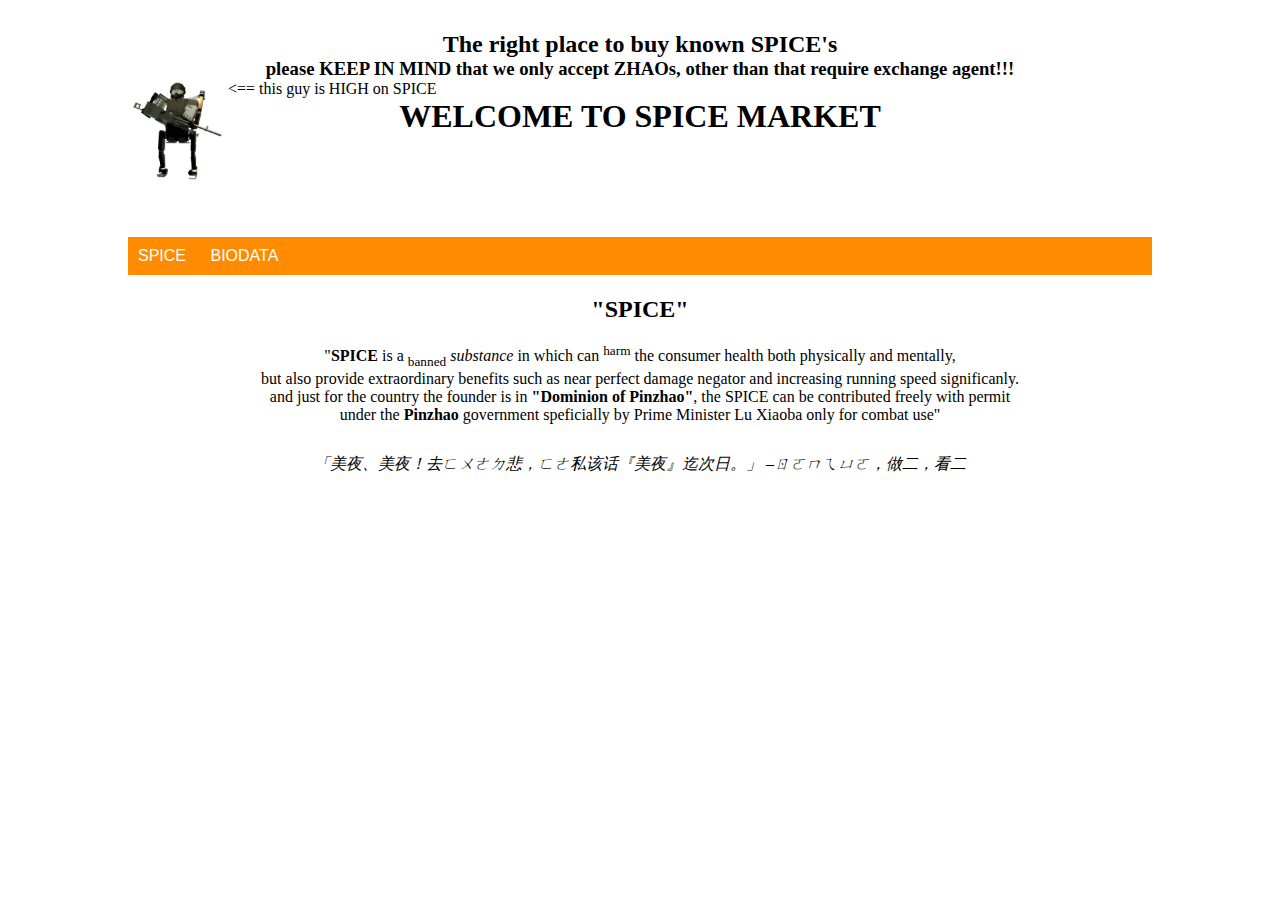
<file: vid 1-13/index.html>
<!DOCTYPE html>
<html lang="en">
<head>
    <meta charset="UTF-8">
    <meta name="viewport" content="width=device-width, initial-scale=1.0">
    <title>SPICE MARKET</title>
    <link rel="stylesheet" href="style.css">
    <link rel="icon" href="img/dandro.jpg">
    <style>
        h2{text-align: center;}
        p{text-align: center;}
        h1{text-align: center;margin-right: 100px;}
        h3{text-align: center;}
    </style>
</head>
<body>
  <div class="wrapper">
    <div class="content">
    <header>
    
    <h2>The right place to buy known SPICE's</h2>
    <h3>please KEEP IN MIND that we only accept ZHAOs, other than that require exchange agent!!!</h3>

    <img src="img/600px-APU_Prototype.jpg" alt="spiceymen"> <== this guy is HIGH on SPICE
    <h1>WELCOME TO SPICE MARKET</h1>
    <nav>
    <ul>
        <li> <a href="#">SPICE</a>
            <ul>
                <li><a href="PAGES/OCT.HTML">OverCharge Tabs</a></li>
                <li><a href="PAGES/N-816.HTML">NANO-816</a></li>
                <li><a href="PAGES/STIM.HTML">HL-1 STIM</a></li>
                <li><a href="PAGES/SPICE.HTML">Raw SPICE</a></li>
            </ul>
        </li>
        <li> <a href="PAGES/BIODATA.HTML">BIODATA</a></li>
    </ul>
    </nav>
    </header>
    <section>
    <h2>"SPICE"</h2>
    <P>"<strong>SPICE</strong> is a <sub>banned</sub>  <em>substance</em> in which can <sup>harm</sup> the consumer health both physically and mentally,<br> but also provide extraordinary benefits such as near perfect damage negator and increasing running speed significanly.
    <br> and just for the country the founder is in <strong>"Dominion of Pinzhao"</strong>,
     the SPICE can be contributed freely with permit <br> under the <strong>Pinzhao</strong> government speficially by Prime Minister Lu Xiaoba only for combat use"</p>
    </section>
    <footer><p><i class="copyright" aria-hidden="true">「美夜、美夜！去ㄈㄨㄜㄉ悲，ㄈㄜ私该话『美夜』迄次日。︁」 –ㄖㄛㄇㄟㄩㄛ，做二，看二</i></p></footer> 
    </div>
  </div>
</body>
</html>
</file>
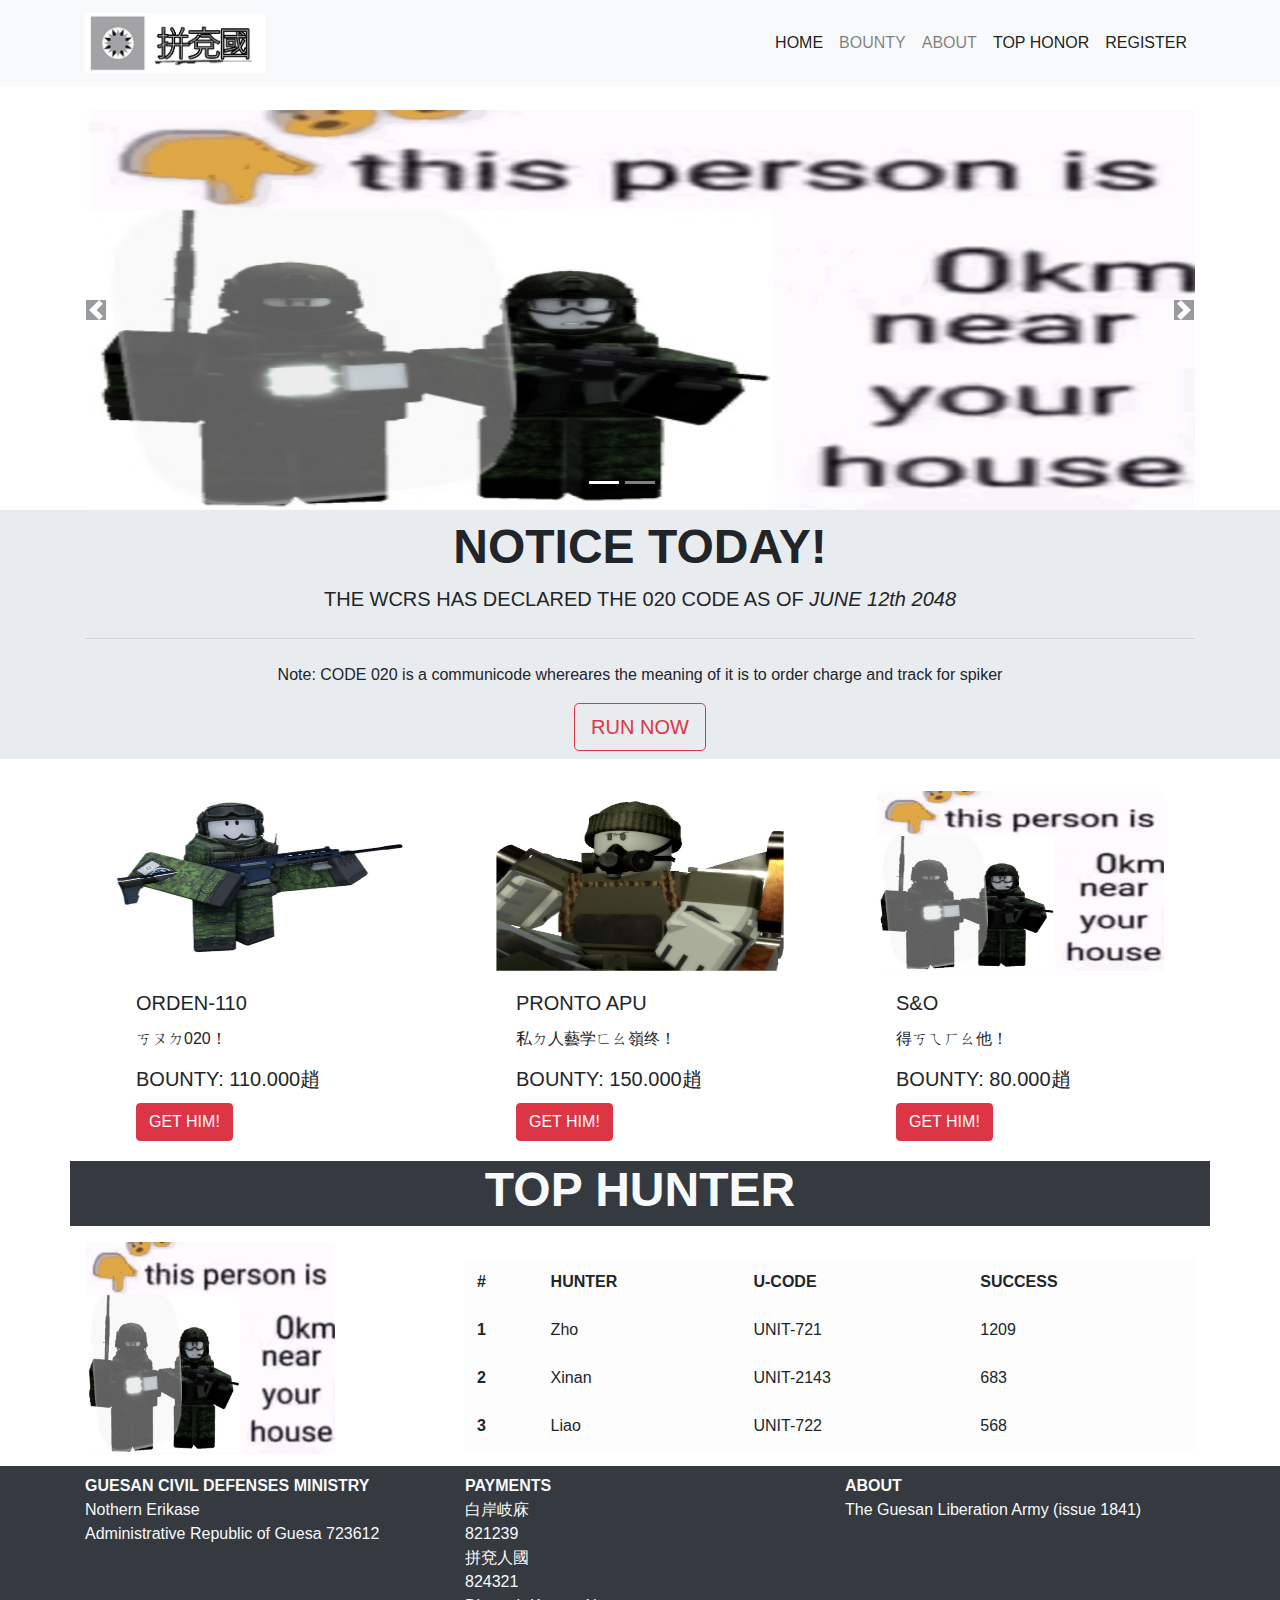
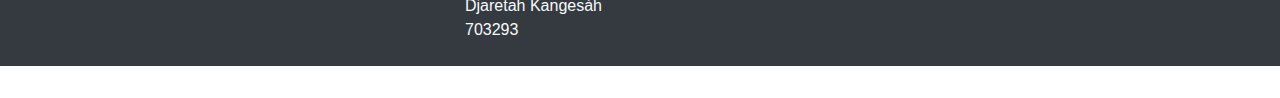
<file: vid 1-9/index.html>
<!DOCTYPE html>
<html lang="en">
<head>
    <meta charset="UTF-8">
    <meta name="viewport" content="width=device-width, initial-scale=1.0">
    <link href="bootstrap/css/bootstrap.min.css" rel="stylesheet" />
    <link rel="stylesheet" href="style.css">
    <link rel="shortcut icon" href="img/wcrs.png" type="image/x-icon">
    <title>HuntATarget.com</title>
</head>
<body>
    <!-- nav -->
<nav class="navbar navbar-light bg-light navbar-expand-sm sticky-top">
    <div class="container">
        <a class="navbar-brand" href="#">
            <img src="img/domb.jpg" width="180px" alt="wcrs" loading="dominian">
        </a> 
            <button class="navbar-toggler" type="button" data-toggle="collapse" data-target="#navbarNav" aria-controls="navbarNav" aria-expanded="false" aria-label="Toggle navigation">
              <span class="navbar-toggler-icon"></span>
            </button>
            <div class="collapse navbar-collapse" id="navbarNav">
              <ul class="navbar-nav ml-auto">
                <li class="nav-item ">
                  <a class="nav-link active" href="#">HOME</a>
                </li>
                <li class="nav-item">
                  <a class="nav-link" href="#BOUNTY">BOUNTY</a>
                </li>
                <li class="nav-item">
                  <a class="nav-link" href="#ABOUT">ABOUT</a>
                </li>
                <li class="nav-item active">
                  <a class="nav-link" href="#PRONTO">TOP HONOR</a>
                </li>
                <li class="nav-item active">
                  <a class="nav-link" href="#popup" data-toggle="modal" data-target="#popup">REGISTER</a>
                </li>
              </ul>
            </div>
    </div>
  </nav>

  <!-- slider -->
  <div id="carouselExampleIndicators" class="carousel slide" data-ride="carousel">
    <ol class="carousel-indicators">
      <li data-target="#carouselExampleIndicators" data-slide-to="0" class="active"></li>
      <li data-target="#carouselExampleIndicators" data-slide-to="1"></li>
      <li data-target="#carouselExampleIndicators" data-slide-to="2"></li>
    </ol>
    <!-- isi slider -->
<div class="container mt-4 mb-3x">
    <div class="carousel-inner">
      <div class="carousel-item active">
        <img src="img/Untitled19_20241010132918.jpg" class="d-block w-100" alt="...">
      </div>
      <div class="carousel-item">
        <img src="img/Untitled19_20241010132918.jpg" class="d-block w-100" alt="...">
      </div>
      <div class="carousel-item">
        <img src="img/Untitled19_20241010132918.jpg" class="d-block w-100" alt="...">
        <div class="carousel-caption d-none d-md-block text-danger">
          <h5>ok now run</h5>
          <p>the spiker and orden has declared code 020</p>
        </div>
      </div>
    </div>
    <!-- button L/R -->
    <a class="carousel-control-prev " href="#carouselExampleIndicators" role="button" data-slide="prev">
      <span class="carousel-control-prev-icon bg-dark" aria-hidden="true"></span>
      <span class="sr-only">Previous</span>
    </a>
    <a class="carousel-control-next" href="#carouselExampleIndicators" role="button" data-slide="next">
      <span class="carousel-control-next-icon bg-dark" aria-hidden="true"></span>
      <span class="sr-only">Next</span>
    </a>
  </div>
</div>
  <!-- jumbotron -->

  <div class="jumbotron jumbotron-fluid text-center">
    <div class="container">

    <h1 class="display-4">NOTICE TODAY!</h1>
    
    <p class="lead">THE WCRS HAS DECLARED THE 020 CODE AS OF <em>JUNE 12th 2048 </em></p>

    <hr class="my-4" />

    <p>Note: CODE 020 is a communicode whereares the meaning of it is to order charge and track for spiker</p>

    <a class="btn btn-outline-danger btn-lg " href="#" role="button">RUN NOW</a>
    </div>
  </div>

  <!-- card -->

     <div class="container">
      <div class="row" id="BOUNTY">
        <div class="col-lg-4 d-flex justify-content-center">
          <div class="card border-0">
            <img src="img/wcrs.png" class="card-img-top" alt="...">
            <div class="card-body">
              <h5 class="card-title">ORDEN-110</h5>
              <p class="card-text">ㄎㄡㄉ020！</p>
              <h5 class="card-title">BOUNTY: 110.000趙</h5>
              <a href="#" class="btn btn-danger">GET HIM!</a>
            </div>
          </div>
        </div>

        <div class="col-lg-4 d-flex justify-content-center">
          <div class="card border-0">
            <img src="img/APU_PROTO_PILOT_RENDER.jpg" class="card-img-top" alt="...">
            <div class="card-body">
              <h5 class="card-title">PRONTO APU</h5>
              <p class="card-text"> 私ㄉ人藝学ㄈㄠ嶺终！</p>
              <h5 class="card-title">BOUNTY: 150.000趙</h5>
              <a href="#" class="btn btn-danger" data-toggle="modal" data-target="#popup">GET HIM!</a>
            </div>
          </div>
        </div>

        <div class="col-lg-4 d-flex justify-content-center">
          <div class="card border-0">
            <img src="img/Untitled19_20241010132918.jpg" class="card-img-top" alt="...">
            <div class="card-body">
              <h5 class="card-title">S&O</h5>
              <p class="card-text">得ㄎㄟㄏㄠ他！</p>
              <h5 class="card-title">BOUNTY: 80.000趙</h5>
              <a href="#" class="btn btn-danger">GET HIM!</a>
            </div>
          </div>
        </div>
      </div>
     </div>

  <div class="container" id="PRONTO">
    <div class="row text-center bg-dark text-light">
      <div class="col">
        <h1>TOP HUNTER</h1>
      </div>
    </div>
    <div class="row mt-3">
      <div class="col-lg-4">
        <img src="img/Untitled19_20241010132918.jpg" width="250" alt="">   
      </div>
      <div class="col-lg-8">
        <table class="table table-light mt-3 table-borderless">
          <thead>
            <tr>
              <th scope="col">#</th>
              <th scope="col">HUNTER</th>
              <th scope="col">U-CODE</th>
              <th scope="col">SUCCESS</th>
            </tr>
          </thead>
          <tbody>
            <tr>
              <th scope="row">1</th>
              <td>Zho</td>
              <td>UNIT-721</td>
              <td>1209</td>
            </tr>
            <tr>
              <th scope="row">2</th>
              <td>Xinan</td>
              <td>UNIT-2143</td>
              <td>683</td>
            </tr>
            <tr>
              <th scope="row">3</th>
              <td>Liao</td>
              <td>UNIT-722</td>
              <td>568</td>
            </tr>
          </tbody>
        </table>
      </div>
    </div>
  </div> 

  <div class="jumbotron jumbotron-fluid bg-dark text-light" id="ABOUT">
    <div class="container">
      <div class="row">
        <div class="col-lg-4">
          <p><strong>GUESAN CIVIL DEFENSES MINISTRY</strong><br> Nothern Erikase <br> Administrative Republic of Guesa 723612</p>
        </div>
        <div class="col-lg-4">
          <p><strong>PAYMENTS</strong>
          <br> 白岸岐庥 <br> 821239
          <br> 拼兗人國 <br> 824321
          <br> Djaretah Kangesàh <br> 703293</p>
        </div>
        <div class="col-lg-4">
          <p><strong>ABOUT</strong>
            <br>The Guesan Liberation Army (issue 1841)
        </div>
      </div>
    </div>
  </div>

<!-- Modal -->
<div class="modal fade" id="popup" tabindex="-1" aria-labelledby="exampleModalLabel" aria-hidden="true">
  <div class="modal-dialog modal-dialog-centered">
    <div class="modal-content">

      <div class="modal-header">
        <h5 class="modal-title" id="exampleModalLabel">YOU SHOULD REGISTER NOW!!!</h5>
        <button type="button" class="close" data-dismiss="modal" aria-label="Close">
          <span aria-hidden="true">&times;</span>
        </button>
      </div>

      <div class="modal-body">
        <form>
        <div class="row">
          <div class="col">
            <img src="img/wcrsb.jpg" width="200px" >
            <h1> 私ㄉ人藝学ㄈㄠ嶺终!</h1>
             <div class="form-group">
               <label for="exampleInputEmail1">your unit code</label>
               <input type="text" class="form-control" id="exampleInputEmail1" aria-describedby="emailHelp">
               <small id="emailHelp" class="form-text text-muted">eg:UNIT-[unit id]</small>
             </div>
          </div>
      </div>

      <div class="row">
        <div class="col-md-6">
          <div class="form-group">
            <label for="exampleInputPassword1">authorization code</label>
            <input type="text" class="form-control" id="exampleInputPassword1">
          </div>
        </div>
        <div class="col-md-3">
          <div class="form-group">
            <label for="exampleInputPassword1">entry code</label>
            <input type="text" class="form-control" id="exampleInputPassword1">
          </div>
        </div>
        <div class="col-md-3">
          <div class="form-group">
            <label for="exampleInputPassword1">mgc id</label>
            <input type="text" class="form-control" id="exampleInputPassword1">
          </div>
        </div>
      </div>

          

          <div class="form-group form-check">
            <input type="checkbox" class="form-check-input" id="exampleCheck1">
            <label class="form-check-label" for="exampleCheck1">confirm</label>
          </div>
        </form>
      </div>

      <div class="modal-footer">
        <button type="button" class="btn btn-danger" data-dismiss="modal">WHAT!!!</button>
      </div>
    </div>
  </div>
</div>

    <script src="https://code.jquery.com/jquery-3.5.1.slim.min.js" integrity="sha384-DfXdz2htPH0lsSSs5nCTpuj/zy4C+OGpamoFVy38MVBnE+IbbVYUew+OrCXaRkfj" crossorigin="anonymous"></script>
    <script src="https://cdn.jsdelivr.net/npm/popper.js@1.16.1/dist/umd/popper.min.js" integrity="sha384-9/reFTGAW83EW2RDu2S0VKaIzap3H66lZH81PoYlFhbGU+6BZp6G7niu735Sk7lN" crossorigin="anonymous"></script>

    <script src="bootstrap/js/bootstrap.min.js"></script>
</body>
</html>
</file>
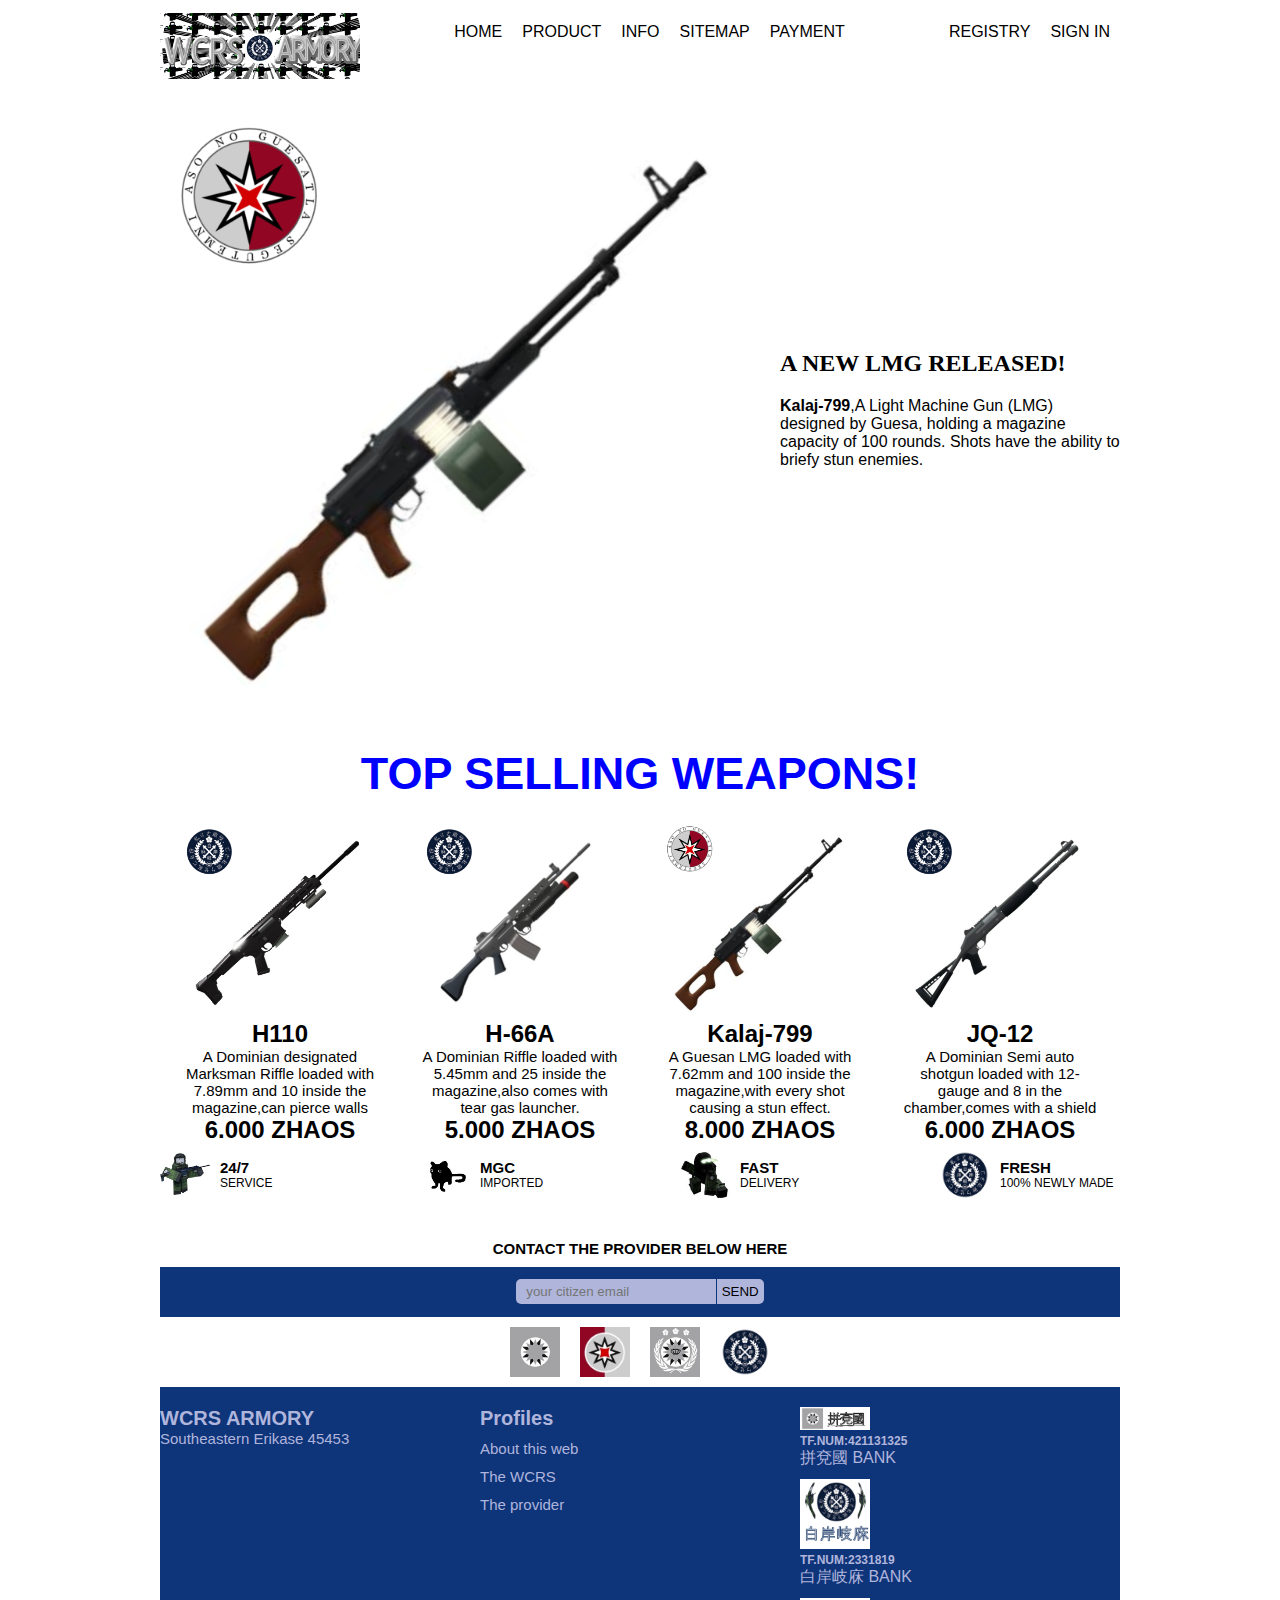
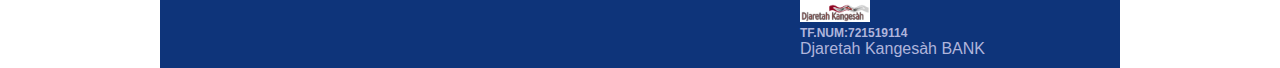
<file: vid 14-20/index.html>
<!DOCTYPE html>
<html lang="en">
<head>
    <meta charset="UTF-8">
    <meta name="viewport" content="width=device-width, initial-scale=1.0">
    <title>WCRS ARMORY | mmshopreal.com</title>
    <link rel="stylesheet" href="style.css">
    <link rel="shortcut icon" href="img/WCRSI.png" type="image/x-icon">
    <style>
    </style>
</head>
<body>
    <div class="content">
        <div class="header">

            <div class="logo">
                <img src="img/AMRORY.png" alt=""  /> 
            </div>

           <div class="nav-left">
            <ul>
                <li><a href="#">HOME</a></li>
                <li><a href="#">PRODUCT</a></li>
                <li><a href="#">INFO</a></li>
                <li><a href="#">SITEMAP</a></li>
                <li><a href="#">PAYMENT</a></li>
            </ul>
           </div>

           <div class="nav-right">
            <ul>
                <li><a href="#">REGISTRY</a></li>
                <li><a href="#">SIGN IN</a></li>
            </ul>
           </div>

        </div>

        <div class="main">
           <div class="main-left">
           <img src="img/pkp.png" alt="">
           </div>
           <div class="main-right">
            <h2>A NEW LMG RELEASED!</h2>
            <p><strong>Kalaj-799</strong>,A Light Machine Gun (LMG) designed by Guesa, holding a magazine capacity
             of 100 rounds. Shots have the ability to briefy stun enemies.</p>
           </div> 
        </div>
        <div class="display">
           <div class="display-content">
                <h2>TOP SELLING WEAPONS!</h2>
           </div>
        </div>
        <div class="product">
            <div class="produk-content">
                <div class="image">
                    <img src="img/h110.png" alt="H110">
                </div>
                <div class="title">
                    <h2>H110</h2>
                </div>
                <div class="desc">
                    <p>A Dominian designated Marksman Riffle loaded with 7.89mm and 10 inside the magazine,can pierce walls</p>
                </div>
                <div class="price">
                    <h2>6.000 ZHAOS</h2>
                </div>
            </div>

            <div class="produk-content">
                <div class="image">
                    <img src="img/h66a.png" alt="H110">
                </div>
                <div class="title">
                    <h2>H-66A</h2>
                </div>
                <div class="desc">
                    <p>A Dominian Riffle loaded with 5.45mm and 25 inside the magazine,also comes with tear gas launcher.</p>
                </div>
                <div class="price">
                    <h2>5.000 ZHAOS</h2>
                </div>
            </div>

            <div class="produk-content">
                <div class="image">
                    <img src="img/pkp.png" alt="H110">
                </div>
                <div class="title">
                    <h2>Kalaj-799</h2>
                </div>
                <div class="desc">
                    <p>A Guesan LMG loaded with 7.62mm and 100 inside the magazine,with every shot causing a stun effect.</p>
                </div>
                <div class="price">
                    <h2>8.000 ZHAOS</h2>
                </div>
            </div>

            <div class="produk-content">
                <div class="image">
                    <img src="img/jq12.png" alt="H110">
                </div>
                <div class="title">
                    <h2>JQ-12</h2>
                </div>
                <div class="desc">
                    <p>A Dominian Semi auto shotgun loaded with 12-gauge and 8 in the chamber,comes with a shield</p>
                </div>
                <div class="price">
                    <h2>6.000 ZHAOS</h2>
                </div>
            </div>
        </div>

        <div class="info">
            <div class="info-content">
                <div class="icon">
                    <img src="img/wcrs.png" alt="">
                </div>
                <div class="info-isi">
                    <h2>24/7</h2>
                    <p>SERVICE</p>
                </div>
            </div>

            <div class="info-content">
                <div class="icon">
                    <img src="img/Migato.jpg" alt="">
                </div>
                <div class="info-isi">
                    <h2>MGC</h2>
                    <p>IMPORTED</p>
                </div>    
            </div>
            <div class="info-content">
                    <div class="icon">
                        <img src="img/clok.jpeg" alt="">
                    </div>
                    <div class="info-isi">
                        <h2>FAST</h2>
                        <p>DELIVERY</p>
                    </div>   
                </div>
                <div class="info-content">
                    <div class="icon">
                        <img src="img/WCRSI.png" alt="">
                    </div>
                    <div class="info-isi">
                        <h2>FRESH</h2>
                        <p>100% NEWLY MADE</p>
                    </div>
        </div>
 
        <div class="link">
            <div class="link-isi">
                <p><strong>CONTACT THE PROVIDER BELOW HERE</strong></p>
             </div>
             <div class="link-form">
                <form action="">
                    <input type="email" placeholder="your citizen email">
                    <button>send</button>
                </form>
            </div>
            <div class="link-icon">
                <img src="img/domn.jpg" alt="">
                <img src="img/gues.jpg" alt="">
                <img src="img/imp.jpg" alt="">
                <img src="img/WCRSI.png" alt="">
            </div>                             
        </div>
    <footer>

        <div class="identity">
            <h2>WCRS ARMORY</h2>
            <p>Southeastern Erikase 45453</p>
        </div>

        <div class="sitemap">
            <h2>Profiles</h2>
            <li><a href="#">About this web</a></li>
            <li><a href="#">The WCRS</a></li>
            <li><a href="#">The provider</a></li>
        </div>

        <div class="payment">
            <div class="logo-bank">
                <img src="img/domb.jpg" alt="">
            </div>

            <div class="bank">
                <h3>TF.NUM:421131325</h3>
                <p>拼兗國 BANK</p>
            </div>
            <div class="logo-bank">
                <img src="img/wcrsb.jpg" alt="">
            </div>
            <div class="bank">
                <h3>TF.NUM:2331819</h3>
                <p>白岸岐庥 BANK</p>
            </div>
            <div class="logo-bank">
                <img src="img/guesb.jpg" alt="">
            </div>
            <div class="bank">
                <h3>TF.NUM:721519114</h3>
                <p>Djaretah Kangesàh BANK</p>
            </div>
        </div>
    </footer>
</body>
</html>
</file>
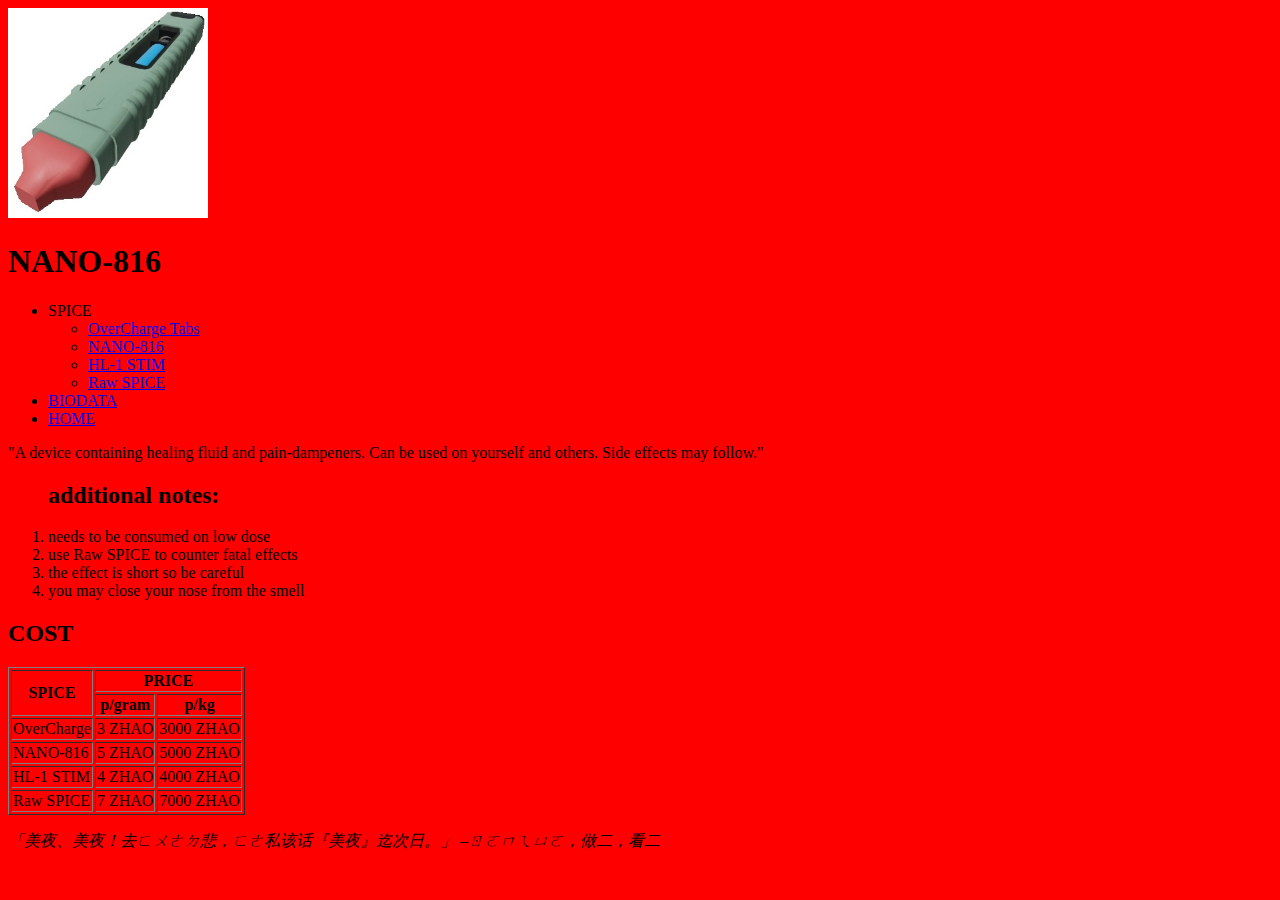
<file: vid 1-13/PAGES/N-816.HTML>
<!DOCTYPE html>
<html lang="en">
<head>
    <meta charset="UTF-8">
    <meta name="viewport" content="width=device-width, initial-scale=1.0">
    <title>N-816</title>
    <link rel="stylesheet" href="/style.css">
</head>
<body >
    <div class="wrapper">
        <div class="content">
            <header>
                <img src="../img/327px-HEALTHPEN_MODEL.webp.jpg" width="200" alt="Tabs">
                <h1>NANO-816</h1>
<nav>
    <ul>
        <li>SPICE
            <ul>
                <li><a href="OCT.HTML">OverCharge Tabs</a></li>
                <li><a href="N-816.HTML">NANO-816</a></li>
                <li><a href="STIM.HTML">HL-1 STIM</a></li>
                <li><a href="SPICE.HTML">Raw SPICE</a></li>
            </ul>
        </li>
        <li> <a href="BIODATA.HTML">BIODATA</a></li>
        <li><a href="../index.html">HOME</a></li>
    </ul>
</nav>      
</header>
<section>
     
    <p>"A device containing healing fluid and pain-dampeners. Can be used on yourself and others. Side effects may follow."</p> 

    <ol>
        <h2>additional notes:</h2>
        <li>needs to be consumed on low dose</li>
        <li>use Raw SPICE to counter fatal effects</li>
        <li>the effect is short so be careful</li>
        <li>you may close your nose from the smell</li>
    </ol>
    <h2>COST</h2>
    <table border="1">
        <thead>
            <tr> 
                <th rowspan="2">SPICE</th>
                <th colspan="2">PRICE</th>
            </tr>
              <tr> 
                <th>p/gram</th>
                <th>p/kg</th>
            </tr>
        </thead>

        <tbody>
            <tr>
                <td>OverCharge</td>
                <td>3 ZHAO</td>
                <td>3000 ZHAO</td>
            </tr>
            <tr class="warna">
                <td>NANO-816</td>
                <td>5 ZHAO</td>
                <td>5000 ZHAO</td>
            </tr>
            <tr>
                <td>HL-1 STIM</td>
                <td>4 ZHAO</td>
                <td>4000 ZHAO</td>
            </tr>
            <tr>
                <td>Raw SPICE</td>
                <td>7 ZHAO</td>
                <td>7000 ZHAO</td>
            </tr>
        </tbody>
    </table>
</section>
<footer><p><i class="copyright" aria-hidden="true">「美夜、美夜！去ㄈㄨㄜㄉ悲，ㄈㄜ私该话『美夜』迄次日。︁」 –ㄖㄛㄇㄟㄩㄛ，做二，看二
    </div>
</body>
</html>
</file>
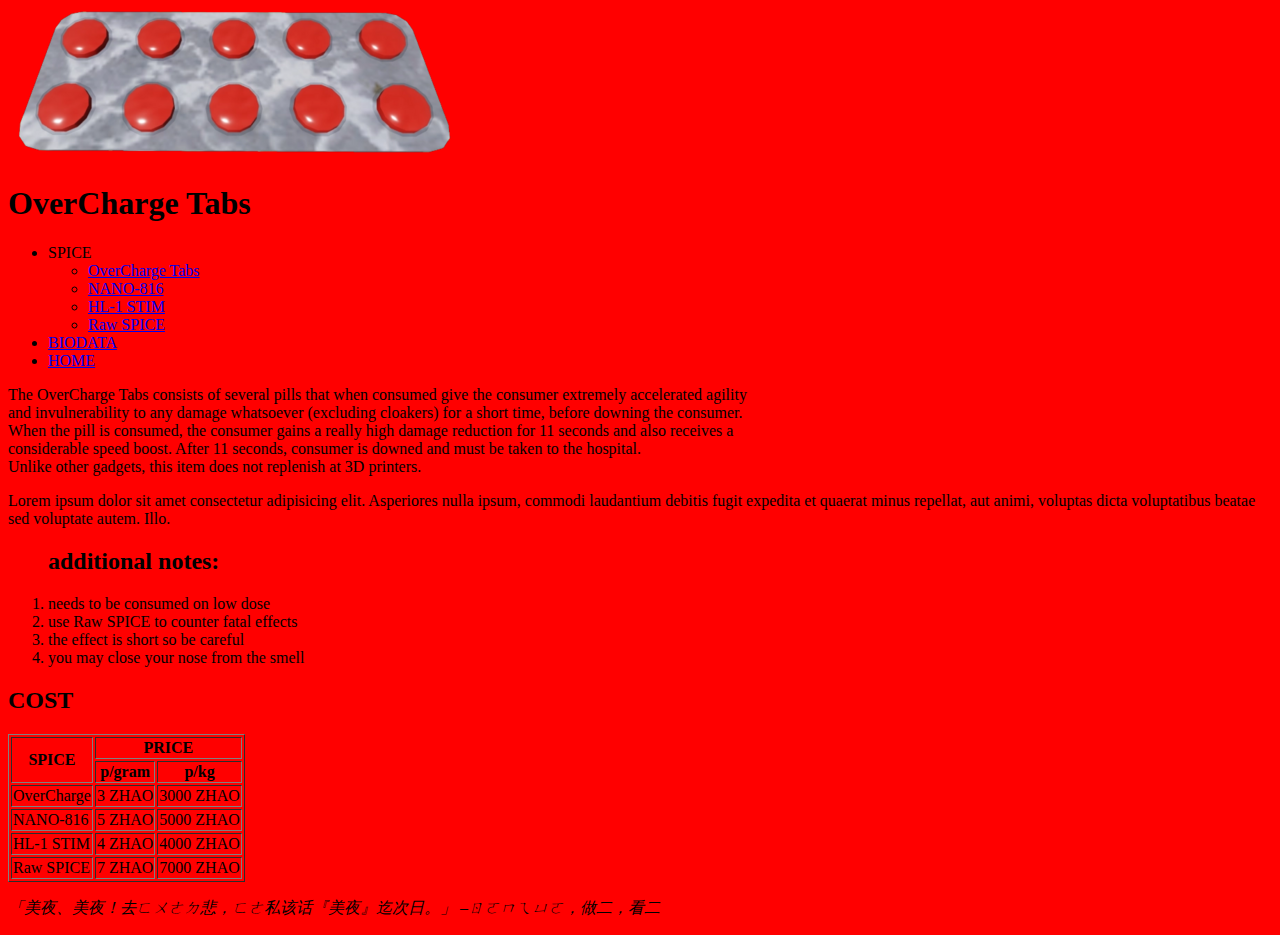
<file: vid 1-13/PAGES/OCT.HTML>
<!DOCTYPE html>
<html lang="en">
<head>
    <meta charset="UTF-8">
    <meta name="viewport" content="width=device-width, initial-scale=1.0">
    <title>OCT</title>
<link rel="stylesheet" href="/style.css">
</head>
<body>
    <div class="wrapper">
        <div class="content">
            <header>
            <img src="../img/OVERCHARGE_MODEL.webp.png">
            <h1>OverCharge Tabs</h1>
<nav>                
    <ul>
        <li>SPICE
            <ul>
                <li><a href="OCT.HTML">OverCharge Tabs</a></li>
                <li><a href="N-816.HTML">NANO-816</a></li>
                <li><a href="STIM.HTML">HL-1 STIM</a></li>
                <li><a href="SPICE.HTML">Raw SPICE</a></li>
            </ul>
        </li>
        <li> <a href="BIODATA.HTML">BIODATA</a></li>
        <li> <a href="../index.html">HOME</a></li>
    </ul>
</nav>
            </header>
            <section>
    <p id="paragraf">The OverCharge Tabs consists of several pills that when consumed give the consumer extremely accelerated agility 
        <br> and invulnerability to any damage whatsoever (excluding cloakers) for a short time, before downing the consumer. <br> 
        When the pill is consumed, the consumer gains a really high damage reduction for 11 seconds and also receives a <br> considerable speed boost.
         After 11 seconds, consumer is downed and must be taken to the hospital. <br> Unlike other gadgets, this item does not replenish at 3D printers.</p> 
        <p class="huruf warna bentuk ht">Lorem ipsum dolor sit amet consectetur adipisicing elit. Asperiores nulla ipsum, commodi laudantium 
        debitis fugit expedita et quaerat minus repellat, aut animi, voluptas dicta voluptatibus beatae sed voluptate autem. Illo.</p> 
    <ol>
        <h2>additional notes:</h2>
        <li>needs to be consumed on low dose</li>
        <li>use Raw SPICE to counter fatal effects</li>
        <li>the effect is short so be careful</li>
        <li>you may close your nose from the smell</li>
    </ol>
    <h2>COST</h2>
    <table border="1">
        <thead>
            <tr> 
                <th rowspan="2">SPICE</th>
                <th colspan="2">PRICE</th>
            </tr>
              <tr> 
                <th>p/gram</th>
                <th>p/kg</th>
            </tr>
        </thead>

        <tbody>
            <tr class="warna">
                <td>OverCharge</td>
                <td>3 ZHAO</td>
                <td>3000 ZHAO</td>
            </tr>
            <tr>
                <td>NANO-816</td>
                <td>5 ZHAO</td>
                <td>5000 ZHAO</td>
            </tr>
            <tr>
                <td>HL-1 STIM</td>
                <td>4 ZHAO</td>
                <td>4000 ZHAO</td>
            </tr>
            <tr>
                <td>Raw SPICE</td>
                <td>7 ZHAO</td>
                <td>7000 ZHAO</td>
            </tr>
        </tbody>
    </table>
            </section>
            <footer><p><i class="copyright" aria-hidden="true">「美夜、美夜！去ㄈㄨㄜㄉ悲，ㄈㄜ私该话『美夜』迄次日。︁」 –ㄖㄛㄇㄟㄩㄛ，做二，看二</i></p></footer>
        </div>
    </div>
</body>
</html>
</file>
<file: vid 1-13/style.css>
*{margin: 0px;}
.wrapper{width: 80%;margin: auto;}
section{margin-top: 2%;}
footer{margin: 3%;text-align: center;}
header img{width: 100px;border: 1px ;float: left;}
header h1{margin-left: 5%;}
nav{clear: both;}
nav ul{margin-top: 10%;}
section p{margin-top: 2%;}
.content{margin-top: 3%;}
#paragraf{font-family: Arial, Helvetica, sans-serif;}
.huruf{font-size: 30px;}
.warna{background: cornflowerblue;}
.bentuk{font-style: italic;}
.ht{font-style:initial;}
a{text-decoration: none;}
ul{font-family: Arial, Helvetica, sans-serif;background: darkorange;
list-style: none; margin:0; padding-left: 0;}    
ul li{color: #fff;background: darkorange;border:1px blue ;
display:inline-block;padding: 10px;position: relative;}
ul li a{color: #fff;}
ul li:hover{background: red;cursor: pointer;}
ul li ul{background: orange;visibility: hidden;position: absolute;
margin-top: 0.5rem;left: 0;display: none;}
ul li:hover>ul,
ul li ul:hover{visibility: visible;display:block;}
ul li ul li{clear: both;width: 100%;}
@media only screen and (max-width:600px){
  body {
     background: salmon;
     font-family:'Courier New', Courier, monospace;
  }
}
.blud{background-color: orange;}
section ol{text-align: center;}
ol{list-style: none;}
</file>
<file: vid 1-9/style.css>
.carousel-item img{height: 200px;}
@media(min-width:560px){.carousel-item img{height: 400px;margin-right: auto;margin-left: auto;}}
.jumbotron{padding: 0.5rem;}
.container h1{font-size:3em;font-weight: bold;}
.card img{height: 180px;}
.card{width: 18rem;}
.modal-body img{align-items: center;margin-left: 120px;}
.modal-body h1{text-align: center;margin: auto;}
</file>
<file: vid 14-20/style.css>
*{margin: 0;padding: 0;box-sizing: border-box;font-family: Arial, Helvetica, sans-serif}
.logo img{ width: 200px;display: block;margin: auto;}
.header{margin: 1%;}
.nav-left,.nav-right{background-color: rgb(5, 157, 252);}
.nav-left ul,.nav-right ul{list-style: none;}
.nav-left a,.nav-right a{text-decoration: none;display: block;padding: 10px;}
.nav-left a:hover{background: #81fdd6;}
.nav-right a:hover{background: #81fdd6;}
@media screen and (min-width:560px){.header{width: 960px;margin: auto;display: flex;
margin-top: 1%;justify-content: space-between;}
.nav-left ul{display: flex;}.nav-right ul{display: flex;}.nav-left,.nav-right{background:none}
.nav-left a,.nav-right a{color:black}}
/* .main */
.main{margin-top: 20px;}
.main-left img{width: 250px;display: block;margin: auto;}
.main-right{text-align: center;margin-top: 20px;}
@media(min-width:560px){.main{width: 960px;margin: auto;display: flex;margin-top: 30px;
justify-content: center;}.main-left img{width: 600px;}.main-right{margin: auto;
text-align: left;margin-left: 20px;}.main-right h2{margin-bottom: 20px;font-size: 30;
font-family:Cambria, Cochin, Georgia, Times, 'Times New Roman', serif ;}}
/* .produk */
.display{margin-top: 3%;text-align: center;color: blue;}
.image img{width: 250px;display: block;margin: auto;}
.produk-content{text-align: center;margin: 20px;}
.desc p{font-size: 15px;}
@media(min-width:560px){.product{width: 960px;margin: auto;display: flex;}
.produk-content{height: 300px;}
.image{height: 200px;width: 200px;}.image img{width:200px ;
display: block;margin: auto;}.display{font-size: 30px;}}
/* .info */
.info{margin-top: 20px;display: flex;flex-wrap: wrap;justify-content: center;}
.info-content{  height: 70px;width: 180px;align-items: center;display: flex;}
.icon img{width: 50px;display: block;margin-right: 10px;}
.info-isi h2{font-size: 15px;}
.info-isi p{font-size: 12px;}
@media(min-width:560px){.info{width: 960px;margin: auto;justify-content:space-between;}}
/* .link */
.link-icon img{width: 50px;margin: 10px;}
.link-icon{display: flex;justify-content: center;}
.link-isi{text-align: center;padding: 10px;font-size: 15px;}
.link-form{height: 50px;background: #0e347a;display: flex;justify-content: center;align-items: center;}
.link-form form input{width: 200px;height: 25px;background: #b0b5dc;border: none;
border-top-left-radius: 5px;border-bottom-left-radius: 5px;margin-right: -4px;}
.link-form form input[type="email"]{padding: 10px;}
.link-form form button{height: 25px;padding: 5px;text-transform: uppercase;
background:#b0b5dc;border: none;border-top-right-radius: 5px;border-bottom-right-radius: 5px;}
@media(min-width:560px){.link{width: 960px;margin: auto;margin-top: 20px;}}
/* .footer */
footer{margin-bottom: 100px;background:#0e347a;color: #b0b5dc;display: flex;}
.logo-bank img{width: 70px;}
.identity{flex: 1px;}
.sitemap{flex: 1px;}
.sitemap li a{text-decoration: none;color:#b0b5dc;}
.sitemap li {list-style: none;padding-top: 10px;}
.payment{flex: 1px;}
.identity h2,.sitemap h2{font-size: 14px;}
.identity p{font-size: 12px;}
.sitemap a{font-size: 12px;}
.bank a{font-size: 10px;}
.bank h3{font-size: 12px;}
.bank{padding-bottom: 10px;}
@media(min-width:560px){footer{width: 960px;margin: auto;padding-top: 20px;}.sitemap h2,.identity h2
{font-size: 20px;}.identity p{font-size: 15px;}.sitemap a{font-size: 15px;}}
</file>
<file: style.css>
body{background: red;}
.con{text-align: center;}
</file>
